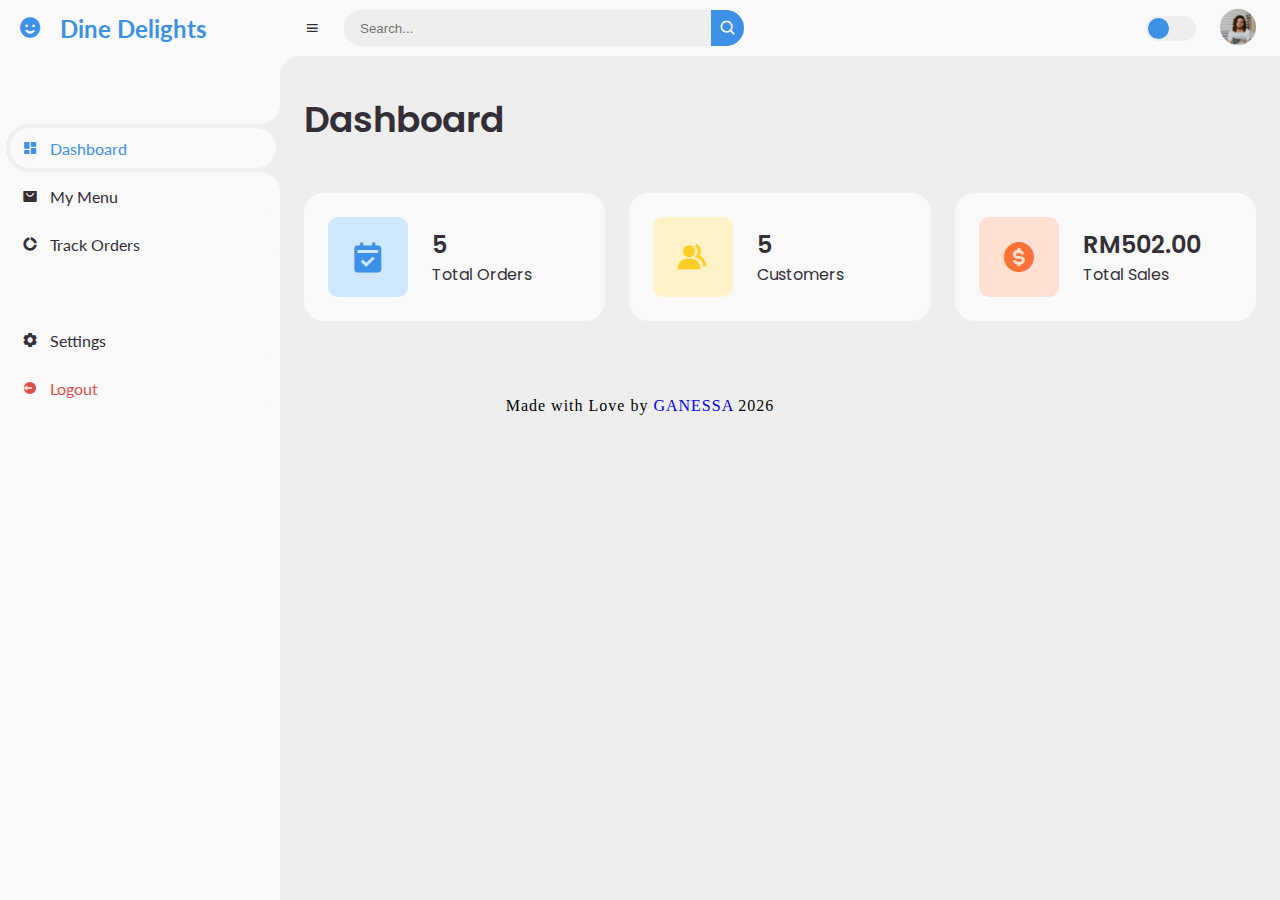
<file: index.html>
<!DOCTYPE html>
<html lang="en">
  <head>
    <meta charset="UTF-8" />
    <meta name="viewport" content="width=device-width, initial-scale=1.0" />

    <!-- Boxicons -->
    <link
      href="https://unpkg.com/boxicons@2.0.9/css/boxicons.min.css"
      rel="stylesheet"
    />
    <!-- My CSS -->
    <link rel="stylesheet" href="style.css" />

    <title>Vendor Hub</title>
    <link rel="shortcut icon" type="image/png" href="./img/favicon.ico" />
  </head>
  <body>
    <!-- SIDEBAR -->
    <section id="sidebar">
      <a href="index.html" class="brand">
        <i class="bx bxs-smile"></i>
        <span class="text">Dine Delights</span>
      </a>
      <ul class="side-menu top">
        <li class="active">
          <a href="index.html">
            <i class="bx bxs-dashboard"></i>  
            <span class="text">Dashboard</span>
          </a>
        </li>
        <li>
          <a href="my_menu.html">
            <i class="bx bxs-shopping-bag-alt" ></i><span class="text">My Menu</span>            
          </a>
        </li>
        <li>
          <a href="track_orders.html">
            <i class="bx bxs-doughnut-chart"></i>
            <span class="text">Track Orders</span>
          </a>
        </li>
        <!-- <li>
          <a href="#">
            <i class="bx bxs-message-dots"></i>
            <span class="text">Message</span>
          </a>
        </li>
        <li>
          <a href="#">
            <i class="bx bxs-group"></i>
            <span class="text">Team</span>
          </a>
        </li> -->
      </ul>
      <ul class="side-menu">
        <li>
          <a href="settings.html">
            <i class="bx bxs-cog"></i>
            <span class="text">Settings</span>
          </a>
        </li>
        <li>
          <a href="#" class="logout">
            <i class="bx bxs-log-out-circle"></i>
            <span class="text">Logout</span>
          </a>
        </li>
      </ul>
    </section>
    <!-- SIDEBAR -->

    <!-- CONTENT -->
    <section id="content">
      <!-- NAVBAR -->
      <nav>
        <i class="bx bx-menu"></i>
        <form action="#">
          <div class="form-input">
            <input type="search" placeholder="Search..." />
            <button type="submit" class="search-btn">
              <i class="bx bx-search"></i>
            </button>
          </div>
        </form>
        <input type="checkbox" id="switch-mode" hidden />
        <label for="switch-mode" class="switch-mode"></label>
        <a href="settings.html" class="profile">
          <img src="img/people.png" />
        </a>
      </nav>
      <!-- NAVBAR -->

      <!-- MAIN -->
      <main>
        <div class="head-title">
          <div class="left">
            <h1>Dashboard</h1>
            <!-- <ul class="breadcrumb">
              <li>
                <a href="#">Dashboard</a>
              </li>
              <li><i class="bx bx-chevron-right"></i></li>
              <li>
                <a class="active" href="#">Home</a>
              </li>
            </ul> -->
          </div>
          <!-- <a href="#" class="btn-download">
            <i class="bx bxs-cloud-download"></i>
            <span class="text">Download PDF</span>
          </a> -->
        </div>

        <ul class="box-info">
          <li>
            <i class="bx bxs-calendar-check"></i>
            <span class="text">
              <h3>5</h3>
              <p>Total Orders</p>
            </span>
          </li>
          <li>
            <i class="bx bxs-group"></i>
            <span class="text">
              <h3>5</h3>
              <p>Customers</p>
            </span>
          </li>
          <li>
            <i class="bx bxs-dollar-circle"></i>
            <span class="text">
              <h3>RM502.00</h3>
              <p>Total Sales</p>
            </span>
          </li>
        </ul>
        
          
      <!-- MAIN -->
    </section>
    <!-- CONTENT -->

    <!-- footer -->
    <div class="footer">
      <p>Made with Love by <a href="#">GANESSA</a> <span id="date"></span></p>
    </div>
    <!-- End of footer -->

    <script src="script.js"></script>
  </body>
</html>
</file>
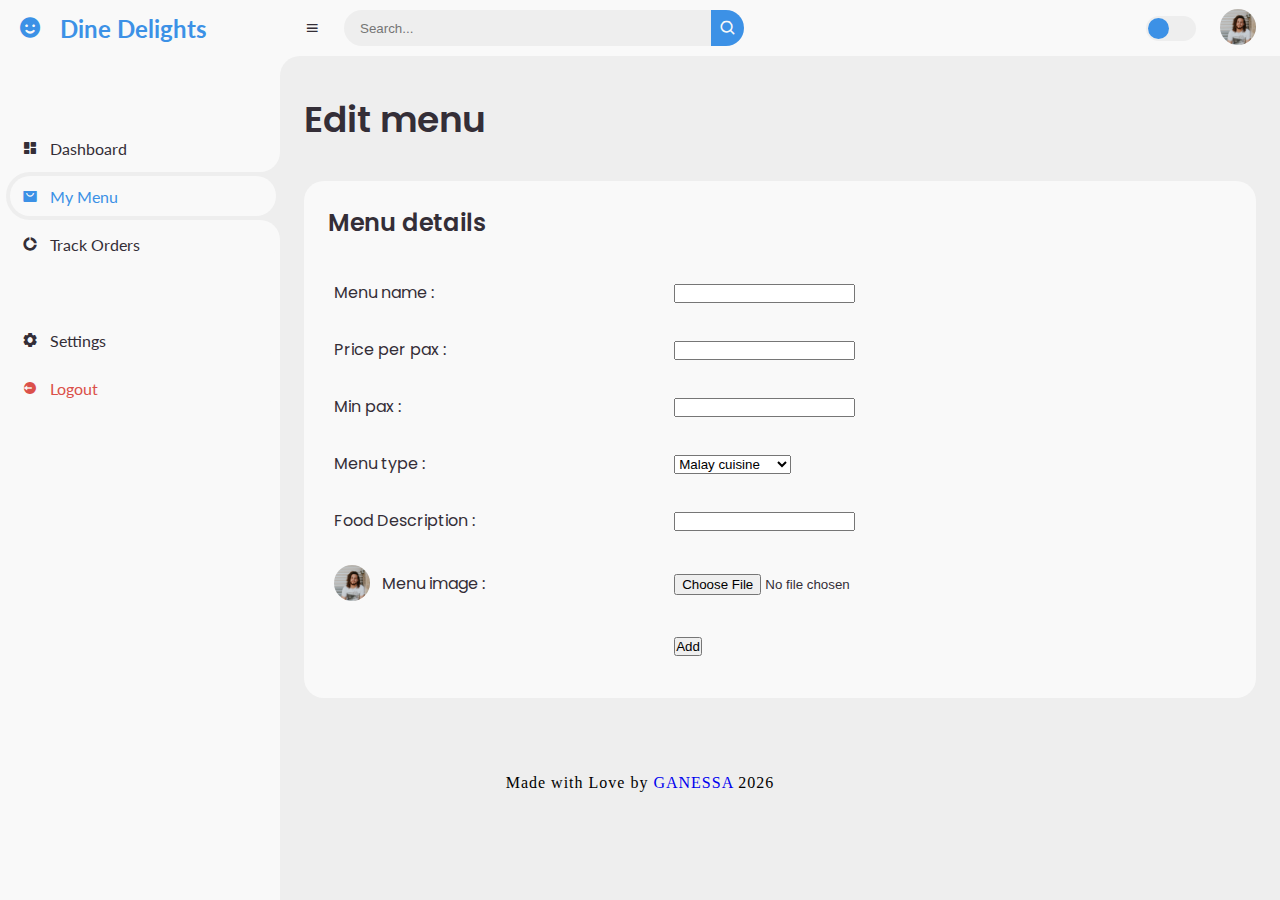
<file: edit_menu.html>
<!DOCTYPE html>
<html lang="en">
  <head>
    <meta charset="UTF-8" />
    <meta name="viewport" content="width=device-width, initial-scale=1.0" />

    <!-- Boxicons -->
    <link
      href="https://unpkg.com/boxicons@2.0.9/css/boxicons.min.css"
      rel="stylesheet"
    />
    <!-- My CSS -->
    <link rel="stylesheet" href="style.css" />

    <title>Vendor Hub</title>
    <link rel="shortcut icon" type="image/png" href="./img/favicon.ico" />
  </head>
  <body>
    <!-- SIDEBAR -->
    <section id="sidebar">
      <a href="index.html" class="brand">
        <i class="bx bxs-smile"></i>
        <span class="text">Dine Delights</span>
      </a>
      <ul class="side-menu top">
        <li>
          <a href="index.html">
            <i class="bx bxs-dashboard"></i>
            <span class="text">Dashboard</span>
          </a>
        </li>
        <li class="active">
          <a href="my_menu.html" >
            <i class="bx bxs-shopping-bag-alt"></i>
            <span class="text">My Menu</span>
          </a>
        </li>
        <li>
          <a href="track_orders.html">
            <i class="bx bxs-doughnut-chart"></i>
            <span class="text">Track Orders</span>
          </a>
        </li>
        <!-- <li>
          <a href="#">
            <i class="bx bxs-message-dots"></i>
            <span class="text">Message</span>
          </a>
        </li>
        <li>
          <a href="#">
            <i class="bx bxs-group"></i>
            <span class="text">Team</span>
          </a>
        </li> -->
      </ul>
      <ul class="side-menu">
        <li>
          <a href="settings.html">
            <i class="bx bxs-cog"></i>
            <span class="text">Settings</span>
          </a>
        </li>
        <li>
          <a href="login_page.html" class="logout">
            <i class="bx bxs-log-out-circle"></i>
            <span class="text">Logout</span>
          </a>
        </li>
      </ul>
    </section>
    <!-- SIDEBAR -->

    <!-- CONTENT -->
    <section id="content">
      <!-- NAVBAR -->
      <nav>
        <i class="bx bx-menu"></i>
        <!-- <a href="#" class="nav-link">Categories</a> -->
        <form action="#">
          <div class="form-input">
            <input type="search" placeholder="Search..." />
            <button type="submit" class="search-btn">
              <i class="bx bx-search"></i>
            </button>
          </div>
        </form>
        <input type="checkbox" id="switch-mode" hidden />
        <label for="switch-mode" class="switch-mode"></label>
        <!-- <a href="#" class="notification">
          <i class="bx bxs-bell"></i>
          <span class="num">1</span>
        </a> -->
        <a href="settings.html" class="profile">
          <img src="img/people.png" />
        </a>
      </nav>
      <!-- NAVBAR -->

      <!-- MAIN -->
      <main>
        <div class="head-title">
          <div class="left">
            <h1>Edit menu</h1>
            
          </div>
        </div>

        
        <div class="table-data">
          <div class="order">
            <div class="head">
              <h3>Menu details</h3>
              <!-- <i class="bx bx-search"></i>
              <i class="bx bx-filter"></i> -->
            </div>
            <form action="*">
            <table>
              <tbody>
                <tr>
                  <td>
                    <p>Menu name :</p>
                  </td>
                  <td><input type="text" id="menuname" name="menuname"></td>
                </tr>
                <tr>
                  <td>
                    <p>Price per pax :</p>
                  </td>
                  <td><input type="text" id="price" name="price"></td>
                </tr>
                <tr>
                  <td>
                    <p>Min pax :</p>
                  </td>
                  <td><input type="int" id="min_pax" name="min_pax"></td>
                </tr>
                <tr>
                  <td>
                    <p>Menu type :</p>
                  </td>
                  <td>
                    <select id="meny_type" name="menu_type">
                    <option value="malay">Malay cuisine</option>
                    <option value="chinese">Chinese cuisine</option>
                    <option value="indian">Indian cuisine</option>
                  </select>
                  </td>
                </tr>
                <tr>
                  <td>
                    <p>Food Description :</p>
                  </td>
                  <td><input type="text" id="menuname" name="menuname"></td>
                </tr>
                <tr>
                    <td>
                      <img src="img/people.png" />
                      <p>Menu image :</p>
                    </td>
                    <td><input type="file" id="img" name="img" accept="image/*"></td>
                </tr>
                <tr>
                    <td>
                    </td>
                    <td>  <button type="submit">Add</button></td>
                  </tr>
              </tbody>
            </table>
            </form>
          </div>
        </div>
      </main>
      <!-- MAIN -->
    </section>
    <!-- CONTENT -->

    <!-- footer -->
    <div class="footer">
      <p>Made with Love by <a href="#">GANESSA</a> <span id="date"></span></p>
    </div>
    <!-- End of footer -->

    <script src="script.js"></script>
  </body>
</html>
</file>
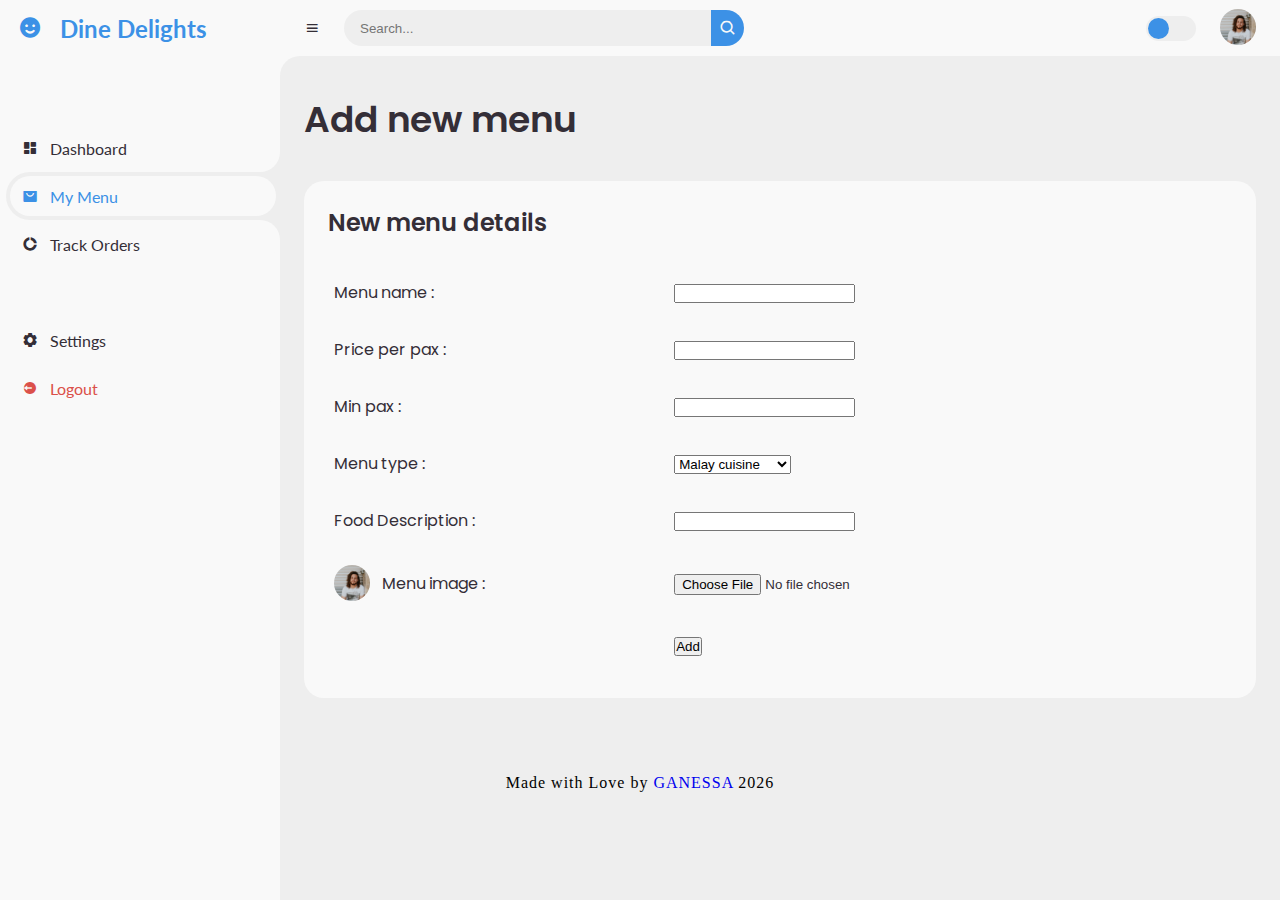
<file: menu_form.html>
<!DOCTYPE html>
<html lang="en">
  <head>
    <meta charset="UTF-8" />
    <meta name="viewport" content="width=device-width, initial-scale=1.0" />

    <!-- Boxicons -->
    <link
      href="https://unpkg.com/boxicons@2.0.9/css/boxicons.min.css"
      rel="stylesheet"
    />
    <!-- My CSS -->
    <link rel="stylesheet" href="style.css" />

    <title>Vendor Hub</title>
    <link rel="shortcut icon" type="image/png" href="./img/favicon.ico" />
  </head>
  <body>
    <!-- SIDEBAR -->
    <section id="sidebar">
      <a href="#" class="brand">
        <i class="bx bxs-smile"></i>
        <span class="text">Dine Delights</span>
      </a>
      <ul class="side-menu top">
        <li>
          <a href="index.html">
            <i class="bx bxs-dashboard"></i>
            <span class="text">Dashboard</span>
          </a>
        </li>
        <li class="active">
          <a href="my_menu.html" >
            <i class="bx bxs-shopping-bag-alt"></i>
            <span class="text">My Menu</span>
          </a>
        </li>
        <li>
          <a href="track_orders.html">
            <i class="bx bxs-doughnut-chart"></i>
            <span class="text">Track Orders</span>
          </a>
        </li>
        <!-- <li>
          <a href="#">
            <i class="bx bxs-message-dots"></i>
            <span class="text">Message</span>
          </a>
        </li>
        <li>
          <a href="#">
            <i class="bx bxs-group"></i>
            <span class="text">Team</span>
          </a>
        </li> -->
      </ul>
      <ul class="side-menu">
        <li>
          <a href="settings.html">
            <i class="bx bxs-cog"></i>
            <span class="text">Settings</span>
          </a>
        </li>
        <li>
          <a href="login_page.html" class="logout">
            <i class="bx bxs-log-out-circle"></i>
            <span class="text">Logout</span>
          </a>
        </li>
      </ul>
    </section>
    <!-- SIDEBAR -->

    <!-- CONTENT -->
    <section id="content">
      <!-- NAVBAR -->
      <nav>
        <i class="bx bx-menu"></i>
        <!-- <a href="#" class="nav-link">Categories</a> -->
        <form action="#">
          <div class="form-input">
            <input type="search" placeholder="Search..." />
            <button type="submit" class="search-btn">
              <i class="bx bx-search"></i>
            </button>
          </div>
        </form>
        <input type="checkbox" id="switch-mode" hidden />
        <label for="switch-mode" class="switch-mode"></label>
        <!-- <a href="#" class="notification">
          <i class="bx bxs-bell"></i>
          <span class="num">1</span>
        </a> -->
        <a href="settings.html" class="profile">
          <img src="img/people.png" />
        </a>
      </nav>
      <!-- NAVBAR -->

      <!-- MAIN -->
      <main>
        <div class="head-title">
          <div class="left">
            <h1>Add new menu</h1>
            
          </div>
        </div>

        
        <div class="table-data">
          <div class="order">
            <div class="head">
              <h3>New menu details</h3>
              <!-- <i class="bx bx-search"></i>
              <i class="bx bx-filter"></i> -->
            </div>
            <form action="*">
            <table>
              <tbody>
                <tr>
                  <td>
                    <p>Menu name :</p>
                  </td>
                  <td><input type="text" id="menuname" name="menuname"></td>
                </tr>
                <tr>
                  <td>
                    <p>Price per pax :</p>
                  </td>
                  <td><input type="text" id="price" name="price"></td>
                </tr>
                <tr>
                  <td>
                    <p>Min pax :</p>
                  </td>
                  <td><input type="int" id="min_pax" name="min_pax"></td>
                </tr>
                <tr>
                  <td>
                    <p>Menu type :</p>
                  </td>
                  <td>
                    <select id="meny_type" name="menu_type">
                    <option value="malay">Malay cuisine</option>
                    <option value="chinese">Chinese cuisine</option>
                    <option value="indian">Indian cuisine</option>
                  </select>
                  </td>
                </tr>
                <tr>
                  <td>
                    <p>Food Description :</p>
                  </td>
                  <td><input type="text" id="menuname" name="menuname"></td>
                </tr>
                <tr>
                    <td>
                      <img src="img/people.png" />
                      <p>Menu image :</p>
                    </td>
                    <td><input type="file" id="img" name="img" accept="image/*"></td>
                </tr>
                <tr>
                    <td>
                    </td>
                    <td>  <button type="submit">Add</button></td>
                  </tr>
              </tbody>
            </table>
            </form>
          </div>
        </div>
      </main>
      <!-- MAIN -->
    </section>
    <!-- CONTENT -->

    <!-- footer -->
    <div class="footer">
      <p>Made with Love by <a href="#">GANESSA</a> <span id="date"></span></p>
    </div>
    <!-- End of footer -->

    <script src="script.js"></script>
  </body>
</html>
</file>
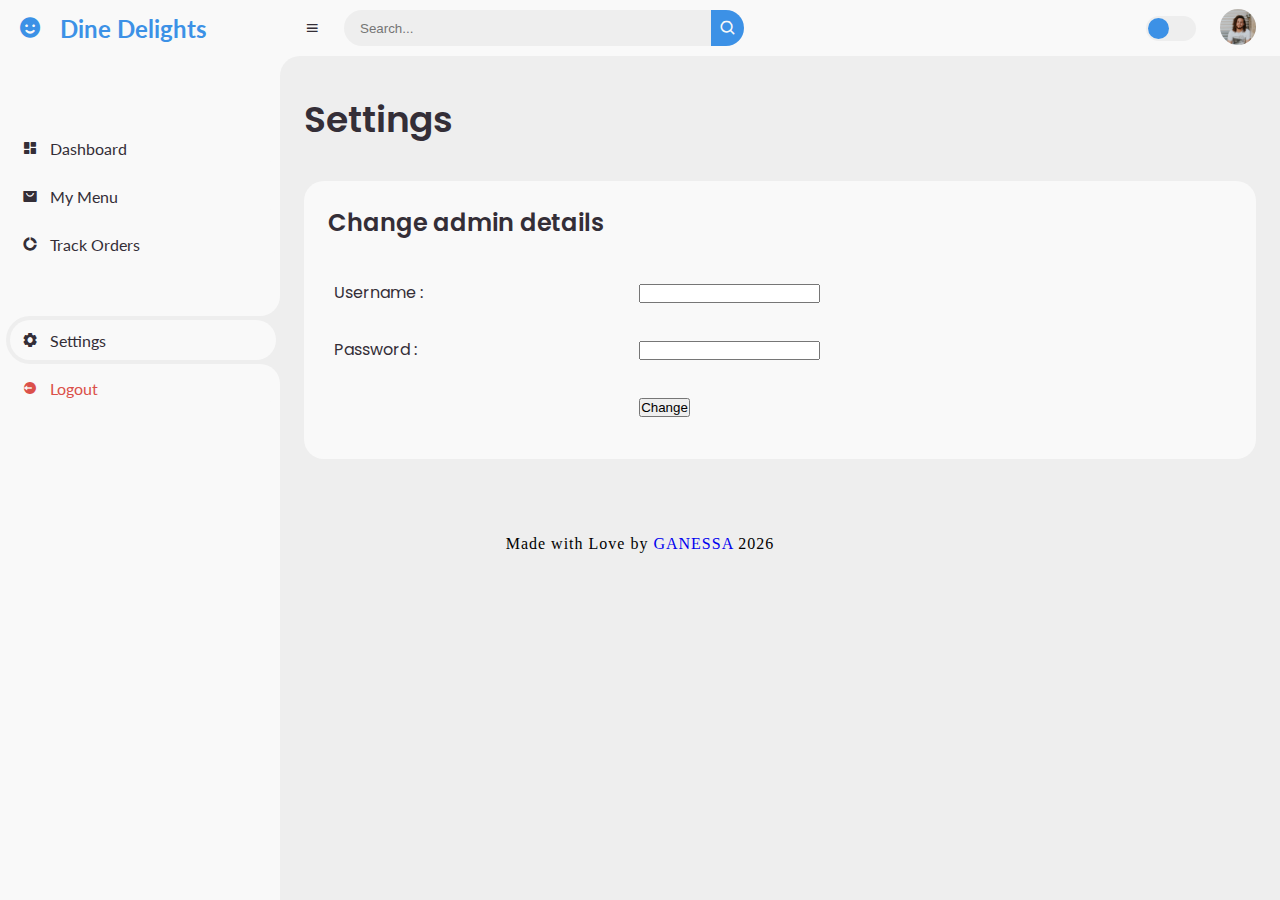
<file: settings.html>
<!DOCTYPE html>
<html lang="en">
  <head>
    <meta charset="UTF-8" />
    <meta name="viewport" content="width=device-width, initial-scale=1.0" />

    <!-- Boxicons -->
    <link
      href="https://unpkg.com/boxicons@2.0.9/css/boxicons.min.css"
      rel="stylesheet"
    />
    <!-- My CSS -->
    <link rel="stylesheet" href="style.css" />

    <title>Vendor Hub</title>
    <link rel="shortcut icon" type="image/png" href="./img/favicon.ico" />
  </head>
  <body>
    <!-- SIDEBAR -->
    <section id="sidebar">
      <a href="index.html" class="brand">
        <i class="bx bxs-smile"></i>
        <span class="text">Dine Delights</span>
      </a>
      <ul class="side-menu top">
        <li>
          <a href="index.html">
            <i class="bx bxs-dashboard"></i>
            <span class="text">Dashboard</span>
          </a>
        </li>
        <li>
          <a href="my_menu.html" >
            <i class="bx bxs-shopping-bag-alt"></i>
            <span class="text">My Menu</span>
          </a>
        </li>
        <li>
          <a href="#">
            <i class="bx bxs-doughnut-chart"></i>
            <span class="text">Track Orders</span>
          </a>
        </li>
        <!-- <li>
          <a href="#">
            <i class="bx bxs-message-dots"></i>
            <span class="text">Message</span>
          </a>
        </li>
        <li>
          <a href="#">
            <i class="bx bxs-group"></i>
            <span class="text">Team</span>
          </a>
        </li> -->
      </ul>
      <ul class="side-menu">
        <li class="active">
          <a href="settings.html">
            <i class="bx bxs-cog"></i>
            <span class="text">Settings</span>
          </a>
        </li>
        <li>
          <a href="login_page.html" class="logout">
            <i class="bx bxs-log-out-circle"></i>
            <span class="text">Logout</span>
          </a>
        </li>
      </ul>
    </section>
    <!-- SIDEBAR -->

    <!-- CONTENT -->
    <section id="content">
      <!-- NAVBAR -->
      <nav>
        <i class="bx bx-menu"></i>
        <!-- <a href="#" class="nav-link">Categories</a> -->
        <form action="#">
          <div class="form-input">
            <input type="search" placeholder="Search..." />
            <button type="submit" class="search-btn">
              <i class="bx bx-search"></i>
            </button>
          </div>
        </form>
        <input type="checkbox" id="switch-mode" hidden />
        <label for="switch-mode" class="switch-mode"></label>
        <!-- <a href="#" class="notification">
          <i class="bx bxs-bell"></i>
          <span class="num">1</span>
        </a> -->
        <a href="settings.html" class="profile">
          <img src="img/people.png" />
        </a>
      </nav>
      <!-- NAVBAR -->

      <!-- MAIN -->
      <main>
        <div class="head-title">
          <div class="left">
            <h1>Settings</h1>
            
          </div>
        </div>

        
        <div class="table-data">
          <div class="order">
            <div class="head">
              <h3>Change admin details</h3>
              <!-- <i class="bx bx-search"></i>
              <i class="bx bx-filter"></i> -->
            </div>
            <form action="*">
            <table>
              <tbody>
                <tr>
                  <td>
                    <p>Username :</p>
                  </td>
                  <td><input type="text" id="username" name="username"></td>
                </tr>
                <tr>
                  <td>
                    <p>Password :</p>
                  </td>
                  <td><input type="text" id="password" name="password"></td>
                </tr>
                
                <tr>
                    <td>
                    </td>
                    <td>  <button type="submit">Change</button></td>
                  </tr>
              </tbody>
            </table>
            </form>
          </div>
        </div>
      </main>
      <!-- MAIN -->
    </section>
    <!-- CONTENT -->

    <!-- footer -->
    <div class="footer">
      <p>Made with Love by <a href="#">GANESSA</a> <span id="date"></span></p>
    </div>
    <!-- End of footer -->

    <script src="script.js"></script>
  </body>
</html>
</file>
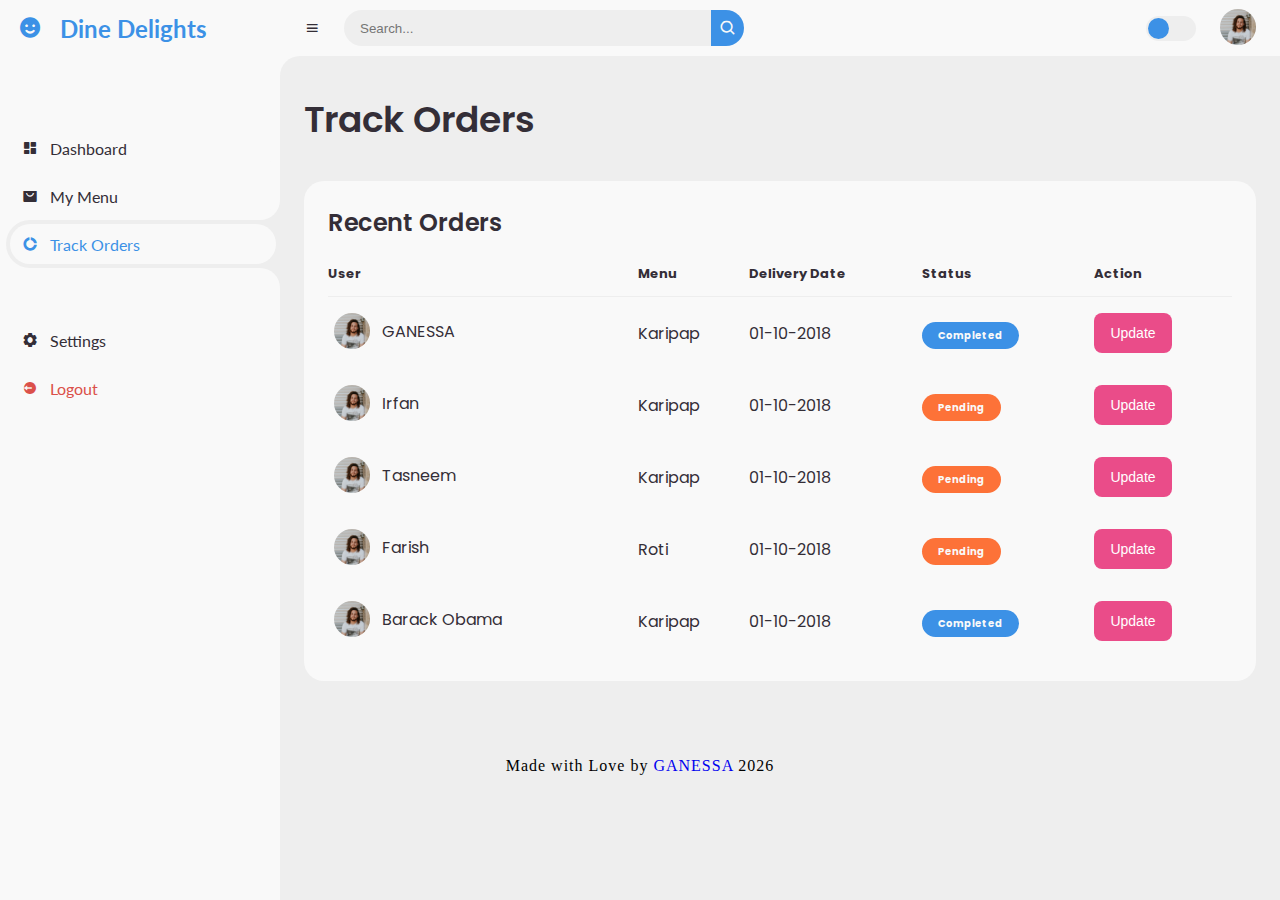
<file: track_orders.html>
<!DOCTYPE html>
<html lang="en">
  <head>
    <meta charset="UTF-8" />
    <meta name="viewport" content="width=device-width, initial-scale=1.0" />

    <!-- Boxicons -->
    <link
      href="https://unpkg.com/boxicons@2.0.9/css/boxicons.min.css"
      rel="stylesheet"
    />
    <!-- My CSS -->
    <link rel="stylesheet" href="style.css" />

    <title>Vendor Hub</title>
    <link rel="shortcut icon" type="image/png" href="./img/favicon.ico" />
  </head>
  <body>
    <!-- SIDEBAR -->
    <section id="sidebar">
      <a href="index.html" class="brand">
        <i class="bx bxs-smile"></i>
        <span class="text">Dine Delights</span>
      </a>
      <ul class="side-menu top">
        <li>
          <a href="index.html">
            <i class="bx bxs-dashboard"></i>
            <span class="text">Dashboard</span>
          </a>
        </li>
        <li>
          <a href="my_menu.html" >
            <i class="bx bxs-shopping-bag-alt"></i>
            <span class="text">My Menu</span>
          </a>
        </li>
        <li  class="active">
          <a href="track_orders.html">
            <i class="bx bxs-doughnut-chart"></i>
            <span class="text">Track Orders</span>
          </a>
        </li>
        <!-- <li>
          <a href="#">
            <i class="bx bxs-message-dots"></i>
            <span class="text">Message</span>
          </a>
        </li>
        <li>
          <a href="#">
            <i class="bx bxs-group"></i>
            <span class="text">Team</span>
          </a>
        </li> -->
      </ul>
      <ul class="side-menu">
        <li>
          <a href="settings.html">
            <i class="bx bxs-cog"></i>
            <span class="text">Settings</span>
          </a>
        </li>
        <li>
          <a href="login_page.html" class="logout">
            <i class="bx bxs-log-out-circle"></i>
            <span class="text">Logout</span>
          </a>
        </li>
      </ul>
    </section>
    <!-- SIDEBAR -->

    <!-- CONTENT -->
    <section id="content">
      <!-- NAVBAR -->
      <nav>
        <i class="bx bx-menu"></i>
        <!-- <a href="#" class="nav-link">Categories</a> -->
        <form action="#">
          <div class="form-input">
            <input type="search" placeholder="Search..." />
            <button type="submit" class="search-btn">
              <i class="bx bx-search"></i>
            </button>
          </div>
        </form>
        <input type="checkbox" id="switch-mode" hidden />
        <label for="switch-mode" class="switch-mode"></label>
        <!-- <a href="#" class="notification">
          <i class="bx bxs-bell"></i>
          <span class="num">1</span>
        </a> -->
        <a href="settings.html" class="profile">
          <img src="img/people.png" />
        </a>
      </nav>
      <!-- NAVBAR -->

      <!-- MAIN -->
      <main>
        <div class="head-title">
          <div class="left">
            <h1>Track Orders</h1>
            <!-- <ul class="breadcrumb">
              <li>
                <a href="">Dashboard</a>
              </li>
              <li><i class="bx bx-chevron-right"></i></li>
              <li>
                <a class="active" href="#">Home</a>
              </li>
            </ul> -->
          </div>
          <!-- <a href="#" class="btn-download">
            <i class="bx bxs-cloud-download"></i>
            <span class="text">Add Menu</span>
          </a> -->
        </div>

        <!-- <ul class="box-info">
          <li>
            <i class="bx bxs-calendar-check"></i>
            <span class="text">
              <h3>1020</h3>
              <p>New Order</p>
            </span>
          </li>
          <li>
            <i class="bx bxs-group"></i>
            <span class="text">
              <h3>2834</h3>
              <p>Visitors</p>
            </span>
          </li>
          <li>
            <i class="bx bxs-dollar-circle"></i>
            <span class="text">
              <h3>RM250,043</h3>
              <p>Total Sales</p>
            </span>
          </li>
        </ul> -->

        <div class="table-data">
          <div class="order">
            <div class="head">
              <h3>Recent Orders</h3>
              <!-- <i class="bx bx-search"></i>
              <i class="bx bx-filter"></i> -->
            </div>
            <table>
              <thead>
                <tr>
                  <th>User</th>
                  <th>Menu</th>
                  <th>Delivery Date</th>
                  <th>Status</th>
                  <th>Action</th>
                  
                </tr>
              </thead>
              <tbody>
                <tr>
                  <td>
                    <img src="img/people.png" />
                    <p>GANESSA</p>
                  </td>
                  <td>Karipap</td>
                  <td>01-10-2018</td>
                  <td><span class="status completed">Completed</span></td>
                  <td><Button class="button-1" role="button">Update</Button></td>
                </tr>
                <tr>
                  <td>
                    <img src="img/people.png" />
                    <p>Irfan</p>
                  </td>
                  <td>Karipap</td>
                  <td>01-10-2018</td>
                  <td><span class="status pending">Pending</span></td>
                  <td><Button class="button-1" role="button">Update</Button></td>
                </tr>
                <tr>
                  <td>
                    <img src="img/people.png" />
                    <p>Tasneem</p>
                  </td>
                  <td>Karipap</td>
                  <td>01-10-2018</td>
                  <td><span class="status pending">Pending</span></td>
                  <td><Button class="button-1" role="button">Update</Button></td>
                </tr>
                <tr>
                  <td>
                    <img src="img/people.png" />
                    <p>Farish</p>
                  </td>
                  <td>Roti</td>
                  <td>01-10-2018</td>
                  <td><span class="status pending">Pending</span></td>
                  <td><Button class="button-1" role="button">Update</Button></td>
                </tr>
                <tr>
                  <td>
                    <img src="img/people.png" />
                    <p>Barack Obama</p>
                  </td>
                  <td>Karipap</td>
                  <td>01-10-2018</td>
                  <td><span class="status completed">Completed</span></td>
                  <td><Button class="button-1" role="button">Update</Button></td>
                </tr>
              </tbody>
            </table>
          </div>
        </div>
      </main>
      <!-- MAIN -->
    </section>
    <!-- CONTENT -->

    <!-- footer -->
    <div class="footer">
      <p>Made with Love by <a href="#">GANESSA</a> <span id="date"></span></p>
    </div>
    <!-- End of footer -->

    <script src="script.js"></script>
  </body>
</html>
</file>
<file: style.css>
@import url('https://fonts.googleapis.com/css2?family=Lato:wght@400;700&family=Poppins:wght@400;500;600;700&display=swap');

* {
  margin: 0;
  padding: 0;
  box-sizing: border-box;
}

a {
  text-decoration: none;
}

li {
  list-style: none;
}

:root {
  --poppins: 'Poppins', sans-serif;
  --lato: 'Lato', sans-serif;

  --light: #f9f9f9;
  --blue: #3c91e6;
  --light-blue: #cfe8ff;
  --grey: #eee;
  --dark-grey: #aaaaaa;
  --dark: #342e37;
  --red: #db504a;
  --yellow: #ffce26;
  --light-yellow: #fff2c6;
  --orange: #fd7238;
  --light-orange: #ffe0d3;
}

html {
  overflow-x: hidden;
}

body.dark {
  --light: #0c0c1e;
  --grey: #060714;
  --dark: #fbfbfb;
}

body {
  background: var(--grey);
  overflow-x: hidden;
}

/* SIDEBAR */
#sidebar {
  position: fixed;
  top: 0;
  left: 0;
  width: 280px;
  height: 100%;
  background: var(--light);
  z-index: 2000;
  font-family: var(--lato);
  transition: 0.3s ease;
  overflow-x: hidden;
  scrollbar-width: none;
}
#sidebar::--webkit-scrollbar {
  display: none;
}
#sidebar.hide {
  width: 60px;
}
#sidebar .brand {
  font-size: 24px;
  font-weight: 700;
  height: 56px;
  display: flex;
  align-items: center;
  color: var(--blue);
  position: sticky;
  top: 0;
  left: 0;
  background: var(--light);
  z-index: 500;
  padding-bottom: 20px;
  box-sizing: content-box;
}
#sidebar .brand .bx {
  min-width: 60px;
  display: flex;
  justify-content: center;
}
#sidebar .side-menu {
  width: 100%;
  margin-top: 48px;
}
#sidebar .side-menu li {
  height: 48px;
  background: transparent;
  margin-left: 6px;
  border-radius: 48px 0 0 48px;
  padding: 4px;
}
#sidebar .side-menu li.active {
  background: var(--grey);
  position: relative;
}
#sidebar .side-menu li.active::before {
  content: '';
  position: absolute;
  width: 40px;
  height: 40px;
  border-radius: 50%;
  top: -40px;
  right: 0;
  box-shadow: 20px 20px 0 var(--grey);
  z-index: -1;
}
#sidebar .side-menu li.active::after {
  content: '';
  position: absolute;
  width: 40px;
  height: 40px;
  border-radius: 50%;
  bottom: -40px;
  right: 0;
  box-shadow: 20px -20px 0 var(--grey);
  z-index: -1;
}
#sidebar .side-menu li a {
  width: 100%;
  height: 100%;
  background: var(--light);
  display: flex;
  align-items: center;
  border-radius: 48px;
  font-size: 16px;
  color: var(--dark);
  white-space: nowrap;
  overflow-x: hidden;
}
#sidebar .side-menu.top li.active a {
  color: var(--blue);
}
#sidebar.hide .side-menu li a {
  width: calc(48px - (4px * 2));
  transition: width 0.3s ease;
}
#sidebar .side-menu li a.logout {
  color: var(--red);
}
#sidebar .side-menu.top li a:hover {
  color: var(--blue);
}
#sidebar .side-menu li a .bx {
  min-width: calc(60px - ((4px + 6px) * 2));
  display: flex;
  justify-content: center;
}
/* SIDEBAR */

/* CONTENT */
#content {
  position: relative;
  width: calc(100% - 280px);
  left: 280px;
  transition: 0.3s ease;
}
#sidebar.hide ~ #content {
  width: calc(100% - 60px);
  left: 60px;
}

/* NAVBAR */
#content nav {
  height: 56px;
  background: var(--light);
  padding: 0 24px;
  display: flex;
  align-items: center;
  grid-gap: 24px;
  font-family: var(--lato);
  position: sticky;
  top: 0;
  left: 0;
  z-index: 1000;
}
#content nav::before {
  content: '';
  position: absolute;
  width: 40px;
  height: 40px;
  bottom: -40px;
  left: 0;
  border-radius: 50%;
  box-shadow: -20px -20px 0 var(--light);
}
#content nav a {
  color: var(--dark);
}
#content nav .bx.bx-menu {
  cursor: pointer;
  color: var(--dark);
}
#content nav .nav-link {
  font-size: 16px;
  transition: 0.3s ease;
}
#content nav .nav-link:hover {
  color: var(--blue);
}
#content nav form {
  max-width: 400px;
  width: 100%;
  margin-right: auto;
}
#content nav form .form-input {
  display: flex;
  align-items: center;
  height: 36px;
}
#content nav form .form-input input {
  flex-grow: 1;
  padding: 0 16px;
  height: 100%;
  border: none;
  background: var(--grey);
  border-radius: 36px 0 0 36px;
  outline: none;
  width: 100%;
  color: var(--dark);
}
#content nav form .form-input button {
  width: 36px;
  height: 100%;
  display: flex;
  justify-content: center;
  align-items: center;
  background: var(--blue);
  color: var(--light);
  font-size: 18px;
  border: none;
  outline: none;
  border-radius: 0 36px 36px 0;
  cursor: pointer;
}
#content nav .notification {
  font-size: 20px;
  position: relative;
}
#content nav .notification .num {
  position: absolute;
  top: -6px;
  right: -6px;
  width: 20px;
  height: 20px;
  border-radius: 50%;
  border: 2px solid var(--light);
  background: var(--red);
  color: var(--light);
  font-weight: 700;
  font-size: 12px;
  display: flex;
  justify-content: center;
  align-items: center;
}
#content nav .profile img {
  width: 36px;
  height: 36px;
  object-fit: cover;
  border-radius: 50%;
}
#content nav .switch-mode {
  display: block;
  min-width: 50px;
  height: 25px;
  border-radius: 25px;
  background: var(--grey);
  cursor: pointer;
  position: relative;
}
#content nav .switch-mode::before {
  content: '';
  position: absolute;
  top: 2px;
  left: 2px;
  bottom: 2px;
  width: calc(25px - 4px);
  background: var(--blue);
  border-radius: 50%;
  transition: all 0.3s ease;
}
#content nav #switch-mode:checked + .switch-mode::before {
  left: calc(100% - (25px - 4px) - 2px);
}
/* NAVBAR */

/* MAIN */
#content main {
  width: 100%;
  padding: 36px 24px;
  font-family: var(--poppins);
  max-height: calc(100vh - 56px);
  overflow-y: auto;
}
#content main .head-title {
  display: flex;
  align-items: center;
  justify-content: space-between;
  grid-gap: 16px;
  flex-wrap: wrap;
}
#content main .head-title .left h1 {
  font-size: 36px;
  font-weight: 600;
  margin-bottom: 10px;
  color: var(--dark);
}
#content main .head-title .left .breadcrumb {
  display: flex;
  align-items: center;
  grid-gap: 16px;
}
#content main .head-title .left .breadcrumb li {
  color: var(--dark);
}
#content main .head-title .left .breadcrumb li a {
  color: var(--dark-grey);
  pointer-events: none;
}
#content main .head-title .left .breadcrumb li a.active {
  color: var(--blue);
  pointer-events: unset;
}
#content main .head-title .btn-download {
  height: 36px;
  padding: 0 16px;
  border-radius: 36px;
  background: var(--blue);
  color: var(--light);
  display: flex;
  justify-content: center;
  align-items: center;
  grid-gap: 10px;
  font-weight: 500;
}

#content main .box-info {
  display: grid;
  grid-template-columns: repeat(auto-fit, minmax(240px, 1fr));
  grid-gap: 24px;
  margin-top: 36px;
}
#content main .box-info li {
  padding: 24px;
  background: var(--light);
  border-radius: 20px;
  display: flex;
  align-items: center;
  grid-gap: 24px;
}
#content main .box-info li .bx {
  width: 80px;
  height: 80px;
  border-radius: 10px;
  font-size: 36px;
  display: flex;
  justify-content: center;
  align-items: center;
}
#content main .box-info li:nth-child(1) .bx {
  background: var(--light-blue);
  color: var(--blue);
}
#content main .box-info li:nth-child(2) .bx {
  background: var(--light-yellow);
  color: var(--yellow);
}
#content main .box-info li:nth-child(3) .bx {
  background: var(--light-orange);
  color: var(--orange);
}
#content main .box-info li .text h3 {
  font-size: 24px;
  font-weight: 600;
  color: var(--dark);
}
#content main .box-info li .text p {
  color: var(--dark);
}

#content main .table-data {
  display: flex;
  flex-wrap: wrap;
  grid-gap: 24px;
  margin-top: 24px;
  width: 100%;
  color: var(--dark);
}
#content main .table-data > div {
  border-radius: 20px;
  background: var(--light);
  padding: 24px;
  overflow-x: auto;
}
#content main .table-data .head {
  display: flex;
  align-items: center;
  grid-gap: 16px;
  margin-bottom: 24px;
}
#content main .table-data .head h3 {
  margin-right: auto;
  font-size: 24px;
  font-weight: 600;
}
#content main .table-data .head .bx {
  cursor: pointer;
}

#content main .table-data .order {
  flex-grow: 1;
  flex-basis: 500px;
}
#content main .table-data .order table {
  width: 100%;
  border-collapse: collapse;
}
#content main .table-data .order table th {
  padding-bottom: 12px;
  font-size: 13px;
  text-align: left;
  border-bottom: 1px solid var(--grey);
}
#content main .table-data .order table td {
  padding: 16px 0;
}
#content main .table-data .order table tr td:first-child {
  display: flex;
  align-items: center;
  grid-gap: 12px;
  padding-left: 6px;
}
#content main .table-data .order table td img {
  width: 36px;
  height: 36px;
  border-radius: 50%;
  object-fit: cover;
}
#content main .table-data .order table tbody tr:hover {
  background: var(--grey);
}
#content main .table-data .order table tr td .status {
  font-size: 10px;
  padding: 6px 16px;
  color: var(--light);
  border-radius: 20px;
  font-weight: 700;
}
#content main .table-data .order table tr td .status.completed {
  background: var(--blue);
}
#content main .table-data .order table tr td .status.process {
  background: var(--yellow);
}
#content main .table-data .order table tr td .status.pending {
  background: var(--orange);
}

#content main .table-data .todo {
  flex-grow: 1;
  flex-basis: 300px;
}
#content main .table-data .todo .todo-list {
  width: 100%;
}
#content main .table-data .todo .todo-list li {
  width: 100%;
  margin-bottom: 16px;
  background: var(--grey);
  border-radius: 10px;
  padding: 14px 20px;
  display: flex;
  justify-content: space-between;
  align-items: center;
}
#content main .table-data .todo .todo-list li .bx {
  cursor: pointer;
}
#content main .table-data .todo .todo-list li.completed {
  border-left: 10px solid var(--blue);
}
#content main .table-data .todo .todo-list li.not-completed {
  border-left: 10px solid var(--orange);
}
#content main .table-data .todo .todo-list li:last-child {
  margin-bottom: 0;
}

.footer {
  text-align: center;
  padding: 40px;
}

.footer p {
  font-size: var(--poppins);
  letter-spacing: 1px;
}

/* MAIN */
/* CONTENT */

@media screen and (max-width: 768px) {
  #sidebar {
    width: 200px;
  }

  #content {
    width: calc(100% - 60px);
    left: 200px;
  }

  #content nav .nav-link {
    display: none;
  }
}

@media screen and (max-width: 576px) {
  #content nav form .form-input input {
    display: none;
  }

  #content nav form .form-input button {
    width: auto;
    height: auto;
    background: transparent;
    border-radius: none;
    color: var(--dark);
  }

  #content nav form.show .form-input input {
    display: block;
    width: 100%;
  }
  #content nav form.show .form-input button {
    width: 36px;
    height: 100%;
    border-radius: 0 36px 36px 0;
    color: var(--light);
    background: var(--red);
  }

  #content nav form.show ~ .notification,
  #content nav form.show ~ .profile {
    display: none;
  }

  #content main .box-info {
    grid-template-columns: 1fr;
  }

  #content main .table-data .head {
    min-width: 420px;
  }
  #content main .table-data .order table {
    min-width: 420px;
  }
  #content main .table-data .todo .todo-list {
    min-width: 420px;
  }
}



/* BUTTON FOR UPDATE - TRACK_ORDERS */
.button-1 {
  background-color: #EA4C89;
  border-radius: 8px;
  border-style: none;
  box-sizing: border-box;
  color: #FFFFFF;
  cursor: pointer;
  display: inline-block;
  font-family: "Haas Grot Text R Web", "Helvetica Neue", Helvetica, Arial, sans-serif;
  font-size: 14px;
  font-weight: 500;
  height: 40px;
  line-height: 20px;
  list-style: none;
  margin: 0;
  outline: none;
  padding: 10px 16px;
  position: relative;
  text-align: center;
  text-decoration: none;
  transition: color 100ms;
  vertical-align: baseline;
  user-select: none;
  -webkit-user-select: none;
  touch-action: manipulation;
}

.button-1:hover,
.button-1:focus {
  background-color: #F082AC;
}
</file>
